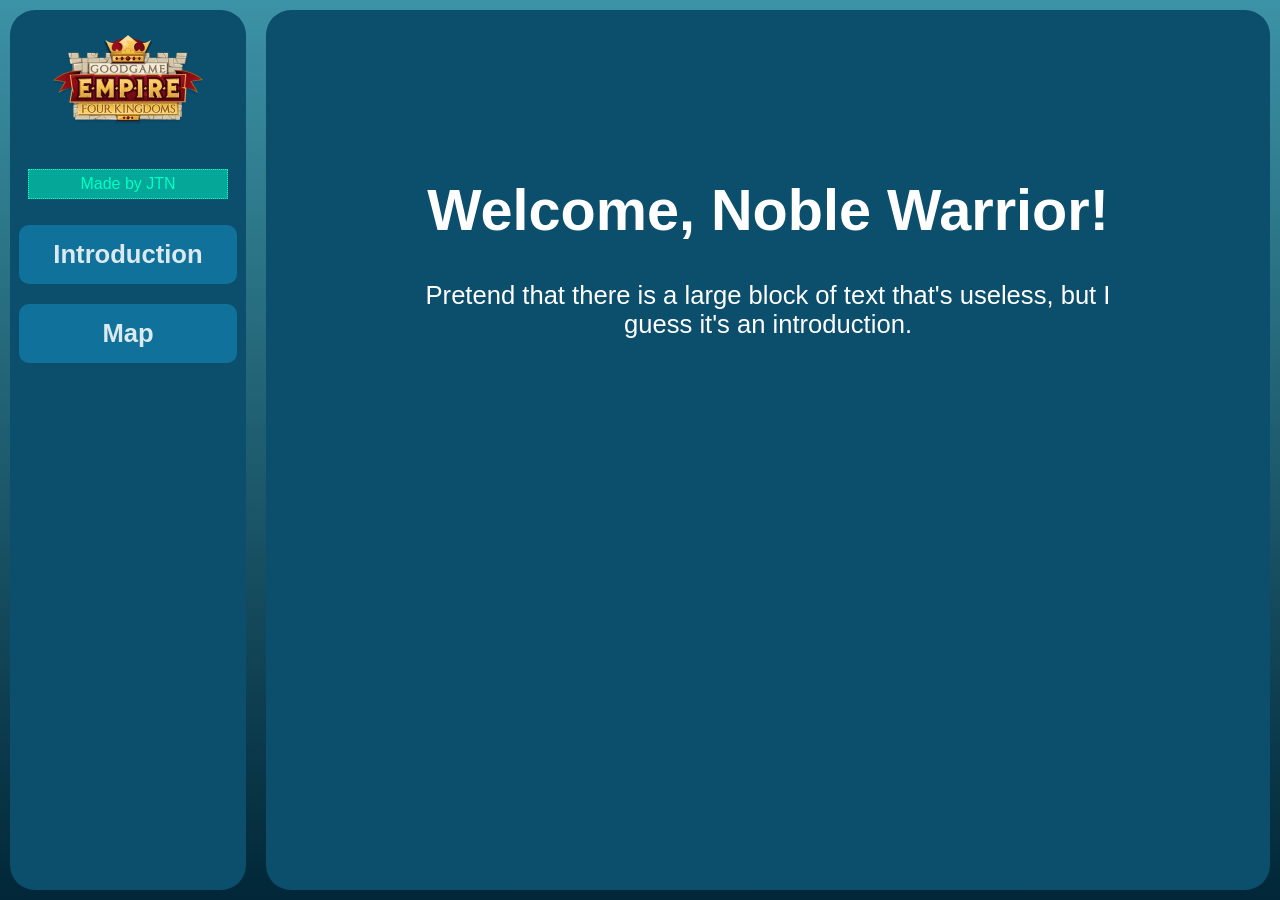
<file: index.html>
<!DOCTYPE html>
<html lang="nl">
  <head>
    <meta charset="UTF-8" />
    <meta name="viewport" content="width=device-width, initial-scale=1.0" />
    <title>Mijn Website</title>
    <link rel="stylesheet" href="css/style.css" />
    <script src="scripts/functions.js"></script>
  </head>
  <body>
    <div id="sidebar"></div>

    <div class="content introduction">
      <h1>Welcome, Noble Warrior!</h1>
      <p>
        Pretend that there is a large block of text that's useless, but I guess
        it's an introduction.
      </p>
    </div>

    <script>
      importHTML("sidebar");
    </script>
  </body>
</html>
</file>
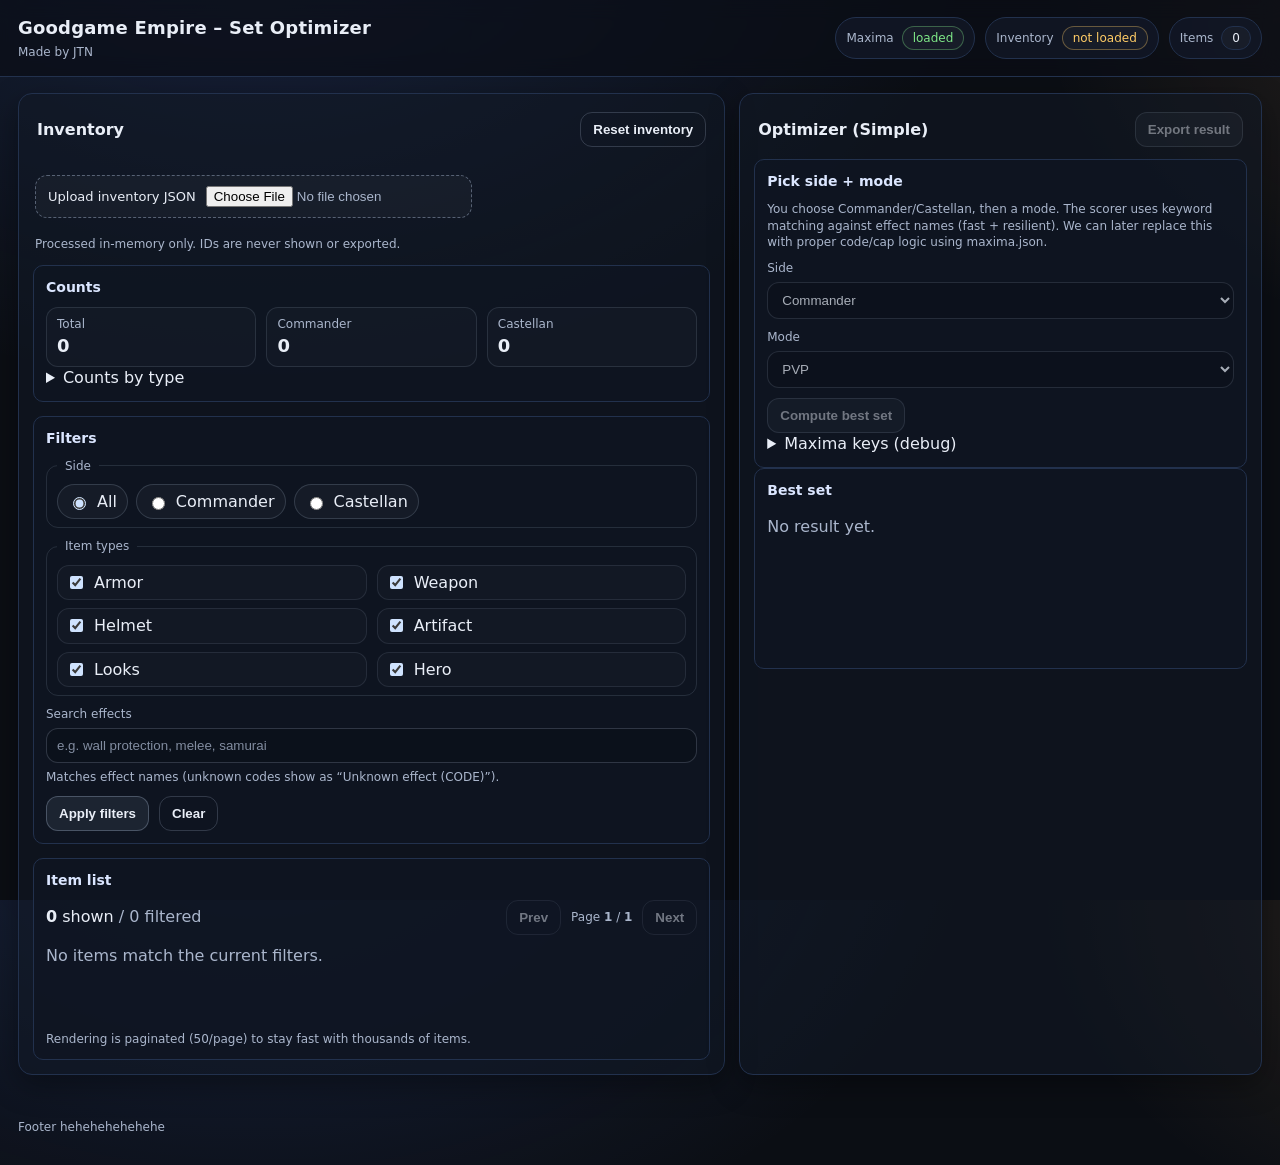
<file: docs/index.html>
<!doctype html>
<html lang="en">
<head>
  <meta charset="utf-8" />
  <meta name="viewport" content="width=device-width,initial-scale=1" />
  <title>Goodgame Empire – Set Optimizer</title>
  <link rel="stylesheet" href="./style.css" />
</head>

<body>
  <a class="skip-link" href="#main">Skip to main content</a>

  <header class="topbar" role="banner">
    <div class="topbar__left">
      <h1 class="topbar__title">Goodgame Empire – Set Optimizer</h1>
      <p class="topbar__subtitle">Made by JTN</p>
    </div>

    <div class="topbar__right" aria-label="Status indicators">
      <div class="status">
        <span class="status__label">Maxima</span>
        <span id="statusMaxima" class="pill pill--warn" role="status" aria-live="polite">loading…</span>
      </div>
      <div class="status">
        <span class="status__label">Inventory</span>
        <span id="statusInv" class="pill pill--warn" role="status" aria-live="polite">not loaded</span>
      </div>
      <div class="status">
        <span class="status__label">Items</span>
        <span id="statusCount" class="pill" role="status" aria-live="polite">0</span>
      </div>
    </div>
  </header>

  <main id="main" class="layout" role="main">
    <section class="panel" aria-labelledby="invTitle">
      <div class="panel__header">
        <h2 id="invTitle">Inventory</h2>
        <div class="panel__actions">
          <button id="btnReset" class="btn btn--ghost" type="button">Reset inventory</button>
        </div>
      </div>

      <div class="errors" aria-label="Messages">
        <div id="errorBox" class="errorBox" role="alert" aria-live="assertive" hidden></div>
        <div id="infoBox" class="infoBox" role="status" aria-live="polite" hidden></div>
      </div>

      <div class="uploader">
        <label class="file">
          <span class="file__label">Upload inventory JSON</span>
          <input id="fileInput" type="file" accept=".json,application/json" />
        </label>
        <p class="hint">
          Processed in-memory only. IDs are never shown or exported.
        </p>
      </div>

      <div class="cards">
        <div class="card">
          <h3>Counts</h3>
          <div class="countsGrid" aria-label="Counts summary">
            <div class="countItem">
              <div class="countItem__label">Total</div>
              <div id="countTotal" class="countItem__value">0</div>
            </div>
            <div class="countItem">
              <div class="countItem__label">Commander</div>
              <div id="countCommander" class="countItem__value">0</div>
            </div>
            <div class="countItem">
              <div class="countItem__label">Castellan</div>
              <div id="countCastellan" class="countItem__value">0</div>
            </div>
          </div>

          <details class="details">
            <summary>Counts by type</summary>
            <div id="countsByType" class="kvList" aria-label="Counts by item type"></div>
          </details>
        </div>

        <div class="card">
          <h3>Filters</h3>

          <fieldset class="fieldset">
            <legend>Side</legend>
            <div class="segmented" role="radiogroup" aria-label="Side filter">
              <label class="segmented__opt">
                <input type="radio" name="side" value="all" checked />
                <span>All</span>
              </label>
              <label class="segmented__opt">
                <input type="radio" name="side" value="Commander" />
                <span>Commander</span>
              </label>
              <label class="segmented__opt">
                <input type="radio" name="side" value="Castellan" />
                <span>Castellan</span>
              </label>
            </div>
          </fieldset>

          <fieldset class="fieldset">
            <legend>Item types</legend>
            <div id="typeChecks" class="checks" aria-label="Item type filter"></div>
          </fieldset>

          <div class="row">
            <label class="label" for="searchBox">Search effects</label>
            <input id="searchBox" class="input" type="search" placeholder="e.g. wall protection, melee, samurai" />
            <p class="hint">Matches effect names (unknown codes show as “Unknown effect (CODE)”).</p>
          </div>

          <div class="row row--inline">
            <button id="btnApply" class="btn" type="button">Apply filters</button>
            <button id="btnClearFilters" class="btn btn--ghost" type="button">Clear</button>
          </div>
        </div>

        <div class="card">
          <h3>Item list</h3>

          <div class="listMeta">
            <div>
              <strong id="shownCount">0</strong> shown
              <span class="muted">/ <span id="filteredCount">0</span> filtered</span>
            </div>

            <div class="pager" aria-label="Pagination">
              <button id="btnPrev" class="btn btn--ghost" type="button">Prev</button>
              <span class="pager__info">
                Page <strong id="pageNow">1</strong> / <strong id="pageTotal">1</strong>
              </span>
              <button id="btnNext" class="btn btn--ghost" type="button">Next</button>
            </div>
          </div>

          <div id="list" class="list" role="list" aria-label="Inventory items (paginated)"></div>

          <p class="hint">Rendering is paginated (50/page) to stay fast with thousands of items.</p>
        </div>
      </div>
    </section>

    <section class="panel" aria-labelledby="optTitle">
      <div class="panel__header">
        <h2 id="optTitle">Optimizer (Simple)</h2>
        <div class="panel__actions">
          <button id="btnExport" class="btn" type="button" disabled>Export result</button>
        </div>
      </div>

      <div class="card">
        <h3>Pick side + mode</h3>
        <p class="hint">
          You choose Commander/Castellan, then a mode. The scorer uses keyword matching against effect names
          (fast + resilient). We can later replace this with proper code/cap logic using maxima.json.
        </p>

        <div class="row">
          <label class="label" for="optSide">Side</label>
          <select id="optSide" class="select" disabled>
            <option value="Commander">Commander</option>
            <option value="Castellan">Castellan</option>
          </select>
        </div>

        <div class="row">
          <label class="label" for="optMode">Mode</label>
          <select id="optMode" class="select" disabled></select>
        </div>

        <div class="row row--inline">
          <button id="btnCompute" class="btn" type="button" disabled>Compute best set</button>
        </div>

        <div id="optWarnings" class="warnBox" role="status" aria-live="polite" hidden></div>

        <details class="details">
          <summary>Maxima keys (debug)</summary>
          <textarea id="maximaKeys" class="textarea" rows="8" readonly></textarea>
        </details>
      </div>

      <div class="card">
        <h3>Best set</h3>
        <div id="resultSingle" class="result" aria-label="Optimizer result">
          <p class="muted">No result yet.</p>
        </div>
      </div>
    </section>
  </main>

  <footer class="footer" role="contentinfo">
    <p>Footer  hehehehehehehe</p>
  </footer>

  <script src="./app.js"></script>

  <!--
  SAMPLE INVENTORY SNIPPET (for quick testing)
  {
    "I": [
      [
        489950016,
        2,
        1,
        5,
        -1,
        [
          [10005, 72, [85.6]],
          [10006, 80, [86.0]],
          [10109, 87, [34.1]],
          [10111, 73, [37.2]]
        ],
        -1,
        -1,
        0,
        -1
      ]
    ]
  }
  -->
</body>
</html>
</file>
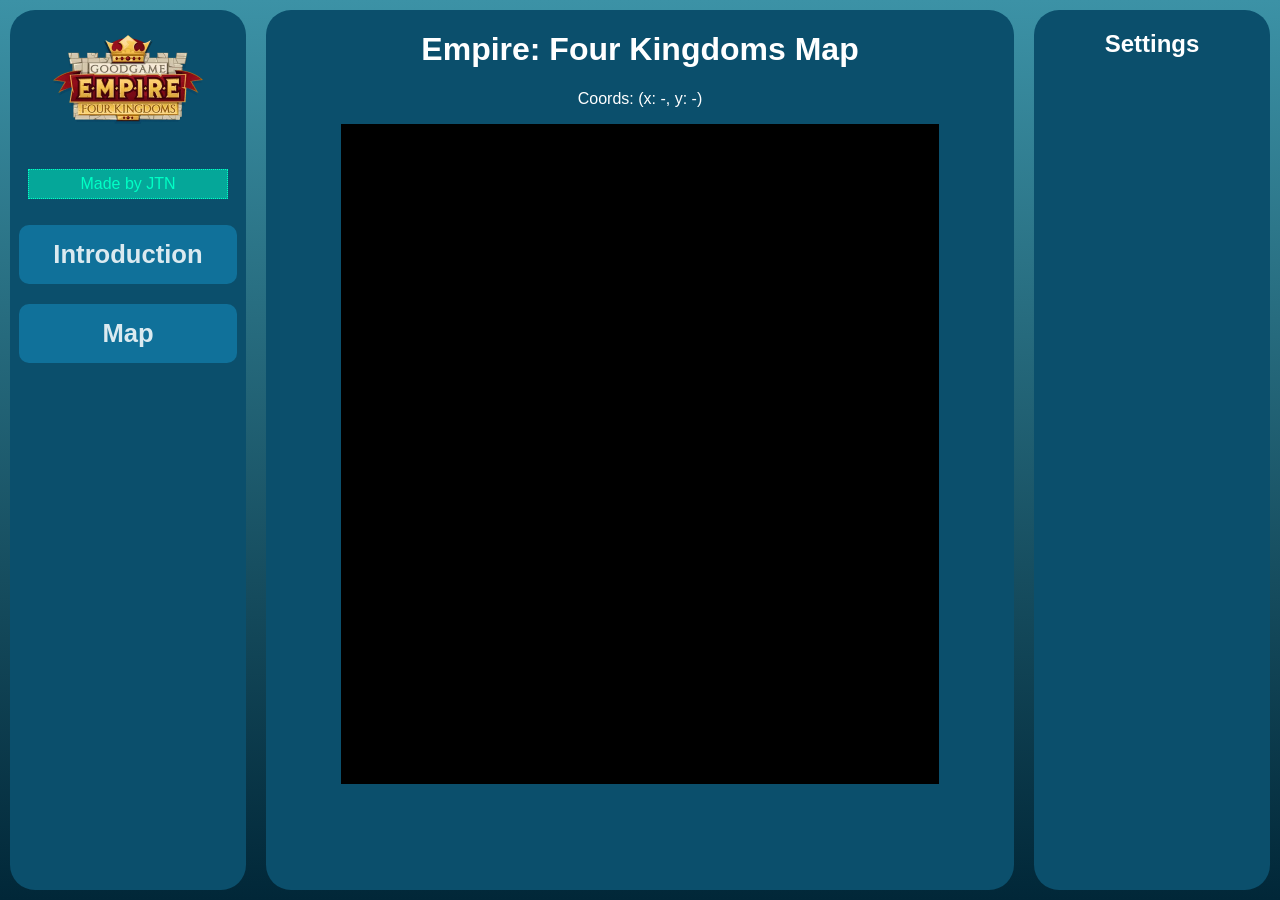
<file: html/map.html>
<!DOCTYPE html>
<html lang="nl">
  <head>
    <meta charset="UTF-8" />
    <meta name="viewport" content="width=device-width, initial-scale=1.0" />
    <title>Mijn Website</title>
    <link rel="stylesheet" href="/css/style.css" />
    <link rel="stylesheet" href="/css/map.css" />
    <script src="/scripts/functions.js"></script>
  </head>
  <body>
    <div id="sidebar"></div>

    <div class="content">
      <h1>Empire: Four Kingdoms Map</h1>
      <p id="coords">Coords: (x: -, y: -)</p>

      <div id="loading"></div>

      <canvas id="map"></canvas>
    </div>

    <div class="settings">
      <h2>Settings</h2>
      <div class="items">
        <!-- <label><input type="checkbox" id="toggleNames" />Toon namen</label> -->
        <!-- 
        SETTINGS HERE
          -->
      </div>
    </div>

    <script>
      importHTML("sidebar");
      importHTML("loading");
    </script>
    <script src="/scripts/map.js"></script>
  </body>
</html>
</file>
<file: css/style.css>
body {
  margin: 0;
  font-family: sans-serif;
  display: flex;
  height: 100vh;
  background: linear-gradient(to bottom, #3c92a6, #012738);

  .content {
    width: calc(80% - 20px);
    height: calc(100% - 20px);
    margin: 10px;
    background-color: #0b4f6c;
    color: white;
    box-sizing: border-box;
    text-align: center;
    border-radius: 25px;

    &.introduction {
      padding: 10%;
      h1 {
        font-weight: 900;
        font-size: 3.6rem;
      }
      p {
        font-size: 1.6rem;
      }
    }
  }
}
</file>
<file: docs/style.css>
:root{
  --bg: #0b0e14;
  --panel: #121826;
  --card: #0f1522;
  --text: #e9eef7;
  --muted: #aab6cc;
  --border: #22314d;
  --focus: #cfe3ff;
  --warn: #ffcc66;
  --bad: #ff6b6b;
  --ok: #7ee787;
  --shadow: 0 10px 30px rgba(0,0,0,.35);
  --radius: 14px;
  --radius2: 10px;
  --gap: 14px;
  --font: ui-sans-serif, system-ui, -apple-system, Segoe UI, Roboto, Arial, "Noto Sans", "Liberation Sans", sans-serif;
}

* { box-sizing: border-box; }
html, body { height: 100%; }
body{
  margin: 0;
  font-family: var(--font);
  background: radial-gradient(1200px 800px at 20% -10%, rgba(80,130,255,.18), transparent 60%),
              radial-gradient(900px 650px at 120% 0%, rgba(255,180,90,.14), transparent 55%),
              var(--bg);
  color: var(--text);
  line-height: 1.35;
}

.skip-link{
  position:absolute;
  left:-9999px;
  top:auto;
  width:1px;height:1px;
  overflow:hidden;
}
.skip-link:focus{
  left: 14px;
  top: 14px;
  width:auto;height:auto;
  padding:10px 12px;
  border-radius: 10px;
  background: #1a2438;
  outline: 3px solid var(--focus);
  z-index: 999;
}

.topbar{
  display:flex;
  gap: var(--gap);
  align-items: center;
  justify-content: space-between;
  padding: 16px 18px;
  border-bottom: 1px solid var(--border);
  background: rgba(10, 14, 22, .7);
  backdrop-filter: blur(10px);
  position: sticky;
  top: 0;
  z-index: 10;
}

.topbar__title{
  margin: 0;
  font-size: 18px;
  letter-spacing: .2px;
}
.topbar__subtitle{
  margin: 4px 0 0;
  color: var(--muted);
  font-size: 12px;
}

.topbar__right{
  display:flex;
  flex-wrap: wrap;
  gap: 10px;
  justify-content: flex-end;
}

.status{
  display:flex;
  align-items:center;
  gap: 8px;
  padding: 8px 10px;
  background: rgba(18, 24, 38, .85);
  border: 1px solid var(--border);
  border-radius: 999px;
}
.status__label{
  font-size: 12px;
  color: var(--muted);
}

.pill{
  display:inline-flex;
  align-items:center;
  padding: 3px 10px;
  border-radius: 999px;
  border: 1px solid var(--border);
  font-size: 12px;
  background: rgba(255,255,255,.03);
}
.pill--ok{ border-color: rgba(126,231,135,.35); color: var(--ok); }
.pill--bad{ border-color: rgba(255,107,107,.35); color: var(--bad); }
.pill--warn{ border-color: rgba(255,204,102,.35); color: var(--warn); }

.layout{
  display:grid;
  grid-template-columns: 1.15fr .85fr;
  gap: var(--gap);
  padding: 16px 18px 22px;
}

@media (max-width: 1100px){
  .layout{ grid-template-columns: 1fr; }
  .topbar{ position: static; }
}

.panel{
  background: rgba(18,24,38,.55);
  border: 1px solid var(--border);
  border-radius: var(--radius);
  box-shadow: var(--shadow);
  padding: 14px;
  min-width: 0;
}

.panel__header{
  display:flex;
  align-items:center;
  justify-content: space-between;
  gap: 10px;
  padding: 4px 4px 12px;
}
.panel__header h2{
  margin: 0;
  font-size: 16px;
}
.panel__actions{ display:flex; gap: 10px; flex-wrap: wrap; }

.cards{ display:grid; gap: var(--gap); }

.card{
  background: rgba(15,21,34,.78);
  border: 1px solid var(--border);
  border-radius: var(--radius2);
  padding: 12px;
  min-width: 0;
}
.card h3{
  margin: 0 0 10px;
  font-size: 14px;
  color: #dbe6ff;
}

.hint{
  margin: 6px 0 0;
  color: var(--muted);
  font-size: 12px;
}

.errors{ margin-bottom: 10px; }
.errorBox, .infoBox, .warnBox{
  border-radius: 12px;
  padding: 10px 12px;
  border: 1px solid var(--border);
}
.errorBox{
  background: rgba(255,107,107,.10);
  border-color: rgba(255,107,107,.28);
}
.infoBox{
  background: rgba(126,231,135,.08);
  border-color: rgba(126,231,135,.25);
}
.warnBox{
  background: rgba(255,204,102,.10);
  border-color: rgba(255,204,102,.26);
}

.uploader{
  display:flex;
  align-items: center;
  justify-content: space-between;
  gap: 12px;
  flex-wrap: wrap;
  padding: 6px 2px 12px;
}
.file{
  display:flex;
  gap: 10px;
  align-items:center;
  padding: 10px 12px;
  border-radius: 12px;
  border: 1px dashed rgba(207,227,255,.35);
  background: rgba(255,255,255,.03);
}
.file__label{
  font-size: 13px;
  color: var(--text);
}
.file input[type="file"]{
  color: var(--muted);
  max-width: 320px;
}

.btn{
  appearance: none;
  border: 1px solid rgba(207,227,255,.25);
  background: rgba(207,227,255,.08);
  color: var(--text);
  border-radius: 12px;
  padding: 9px 12px;
  font-weight: 600;
  cursor: pointer;
}
.btn:hover{ background: rgba(207,227,255,.12); }
.btn:active{ transform: translateY(1px); }
.btn:disabled{
  opacity: .45;
  cursor: not-allowed;
}

.btn--ghost{
  background: transparent;
  border-color: rgba(207,227,255,.18);
}
.btn--ghost:hover{ background: rgba(255,255,255,.05); }

.input, .select, .textarea{
  width: 100%;
  border-radius: 12px;
  border: 1px solid rgba(207,227,255,.18);
  background: rgba(0,0,0,.15);
  color: var(--text);
  padding: 9px 10px;
}
.textarea{ resize: vertical; min-height: 120px; }
.input::placeholder{ color: rgba(170,182,204,.75); }

.label{
  display:block;
  font-size: 12px;
  color: var(--muted);
  margin: 0 0 6px;
}

.row{ margin-top: 10px; }
.row--inline{
  display:flex;
  gap: 10px;
  align-items:center;
  flex-wrap: wrap;
}

.fieldset{
  border: 1px solid rgba(207,227,255,.12);
  border-radius: 12px;
  padding: 10px 10px 8px;
  margin: 10px 0 0;
}
.fieldset > legend{
  padding: 0 8px;
  color: var(--muted);
  font-size: 12px;
}

.segmented{
  display:flex;
  gap: 8px;
  flex-wrap: wrap;
}
.segmented__opt{
  display:inline-flex;
  align-items:center;
  gap: 8px;
  border-radius: 999px;
  border: 1px solid rgba(207,227,255,.16);
  padding: 6px 10px;
  cursor: pointer;
  background: rgba(255,255,255,.03);
}
.segmented__opt input{ accent-color: var(--focus); }

.checks{
  display:grid;
  grid-template-columns: repeat(2, minmax(0, 1fr));
  gap: 8px 10px;
}
.check{
  display:flex;
  align-items:center;
  gap: 8px;
  padding: 6px 8px;
  border-radius: 12px;
  border: 1px solid rgba(207,227,255,.10);
  background: rgba(255,255,255,.02);
}
.check input{ accent-color: var(--focus); }

.toggle{
  display:flex;
  align-items:center;
  gap: 10px;
  padding: 8px 10px;
  border-radius: 12px;
  border: 1px solid rgba(207,227,255,.12);
  background: rgba(255,255,255,.02);
  width: fit-content;
}
.toggle input{ accent-color: var(--focus); }

.countsGrid{
  display:grid;
  grid-template-columns: repeat(3, minmax(0, 1fr));
  gap: 10px;
}
.countItem{
  border: 1px solid rgba(207,227,255,.12);
  background: rgba(255,255,255,.02);
  border-radius: 12px;
  padding: 8px 10px;
}
.countItem__label{ color: var(--muted); font-size: 12px; }
.countItem__value{ font-size: 18px; font-weight: 800; margin-top: 2px; }

.kvList{
  display:grid;
  grid-template-columns: 1fr auto;
  gap: 8px 10px;
  padding-top: 10px;
}
.kvList .k{ color: var(--muted); }
.kvList .v{ font-weight: 700; }

.details summary{
  cursor:pointer;
  color: var(--text);
  user-select:none;
}
.details summary:focus{
  outline: 3px solid var(--focus);
  outline-offset: 3px;
  border-radius: 10px;
}

.listMeta{
  display:flex;
  justify-content: space-between;
  align-items:center;
  gap: 10px;
  flex-wrap: wrap;
  margin-bottom: 10px;
}
.pager{
  display:flex;
  align-items:center;
  gap: 10px;
}
.pager__info{ color: var(--muted); font-size: 12px; }

.list{
  display:flex;
  flex-direction: column;
  gap: 10px;
  min-height: 80px;
}
.item{
  border: 1px solid rgba(207,227,255,.12);
  background: rgba(255,255,255,.02);
  border-radius: 12px;
  padding: 10px 10px;
}
.item__top{
  display:flex;
  justify-content: space-between;
  gap: 12px;
  flex-wrap: wrap;
  align-items: baseline;
}
.badges{
  display:flex;
  gap: 8px;
  flex-wrap: wrap;
  align-items:center;
}
.badge{
  font-size: 12px;
  padding: 2px 10px;
  border-radius: 999px;
  border: 1px solid rgba(207,227,255,.16);
  background: rgba(207,227,255,.07);
}
.badge--muted{
  background: transparent;
  color: var(--muted);
}
.effectsCompact{
  margin-top: 8px;
  color: var(--text);
  font-size: 13px;
}
.effectsCompact .muted{ color: var(--muted); }

.effectsList{
  margin-top: 10px;
  display:flex;
  flex-direction: column;
  gap: 8px;
}
.effectRow{
  display:flex;
  justify-content: space-between;
  gap: 10px;
  padding: 8px 10px;
  border-radius: 12px;
  border: 1px solid rgba(207,227,255,.10);
  background: rgba(0,0,0,.12);
}
.effectRow__name{ color: var(--text); }
.effectRow__val{ color: var(--text); font-weight: 800; }

.grid2{
  display:grid;
  grid-template-columns: 1fr 1fr;
  gap: var(--gap);
}
@media (max-width: 1100px){
  .grid2{ grid-template-columns: 1fr; }
}

.result{
  min-height: 140px;
}
.result .slot{
  border: 1px solid rgba(207,227,255,.12);
  background: rgba(255,255,255,.02);
  border-radius: 12px;
  padding: 10px;
  margin-bottom: 10px;
}
.slot__head{
  display:flex;
  justify-content: space-between;
  gap: 10px;
  flex-wrap: wrap;
}
.slot__title{ font-weight: 900; }
.slot__score{ color: var(--muted); font-size: 12px; }
.slot__effects{
  margin-top: 8px;
  display:flex;
  flex-direction: column;
  gap: 6px;
}
.contrib{
  display:flex;
  justify-content: space-between;
  gap: 10px;
  color: var(--text);
  font-size: 13px;
}
.contrib .muted{ color: var(--muted); }

.totalLine{
  display:flex;
  justify-content: space-between;
  padding: 10px;
  border-radius: 12px;
  border: 1px solid rgba(126,231,135,.22);
  background: rgba(126,231,135,.06);
}
.totalLine strong{ font-size: 14px; }
.muted{ color: var(--muted); }

.footer{
  padding: 10px 18px 18px;
  color: var(--muted);
  font-size: 12px;
}

/* Focus styles */
:focus-visible{
  outline: 3px solid var(--focus);
  outline-offset: 3px;
  border-radius: 10px;
}
</file>
<file: css/map.css>
.content {
  width: calc(60% - 20px) !important;
}

.settings {
  width: calc(20% - 20px);
  height: calc(100% - 20px);
  margin: 10px;
  background-color: #0b4f6c;
  color: white;
  box-sizing: border-box;
  text-align: center;
  border-radius: 25px;
  min-width: 200px;

  .items {
    display: flex;
    flex-direction: column;
    align-items: center;

    a {
      display: block;
      margin: 10px 0;
      color: rgba(255, 255, 255, 0.85);
      text-decoration: none;
      padding: 15px;
      font-size: 1.6rem;
      font-weight: bolder;
      background-color: #10719a;
      width: 80%;
      border-radius: 10px;
    }

    a:hover {
      background-color: #2791bf;
    }
  }
}


#map {
  background-color: black;
  width: 80%;
  height: 75%;
}
</file>
